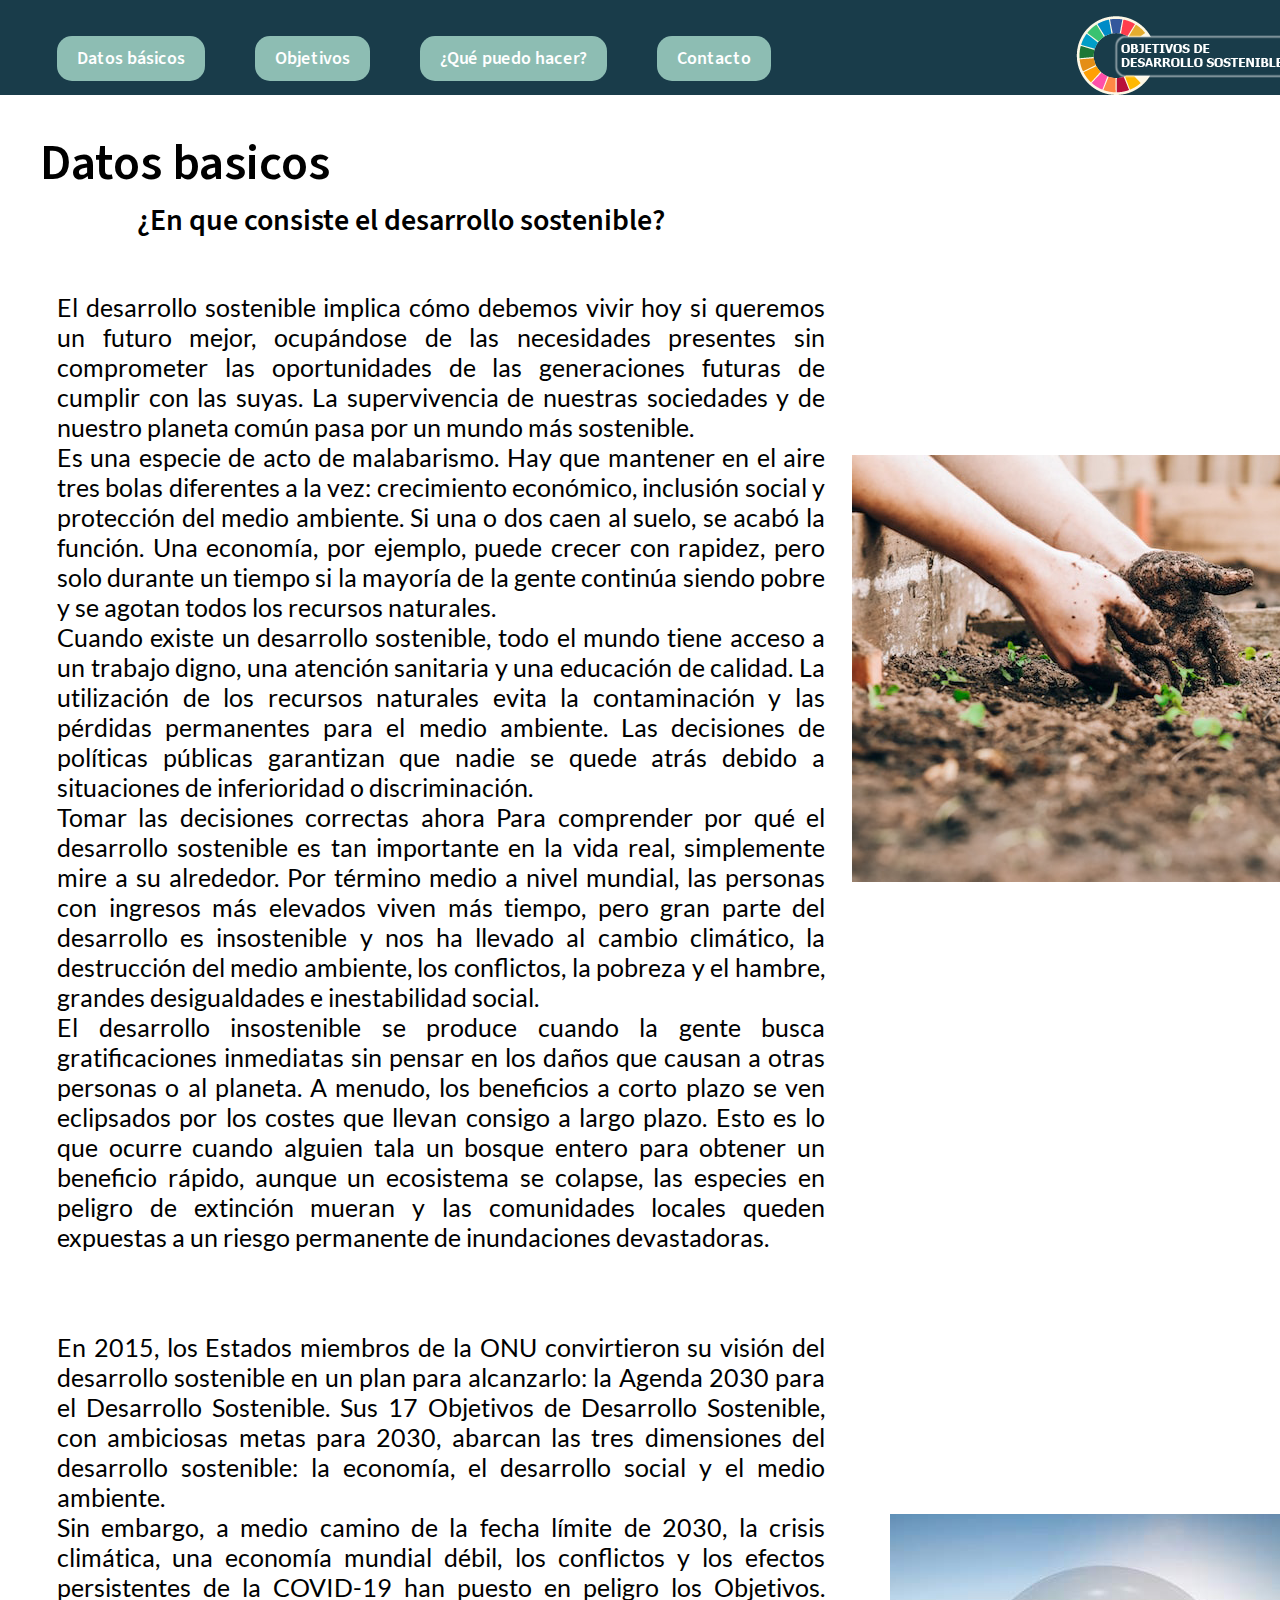
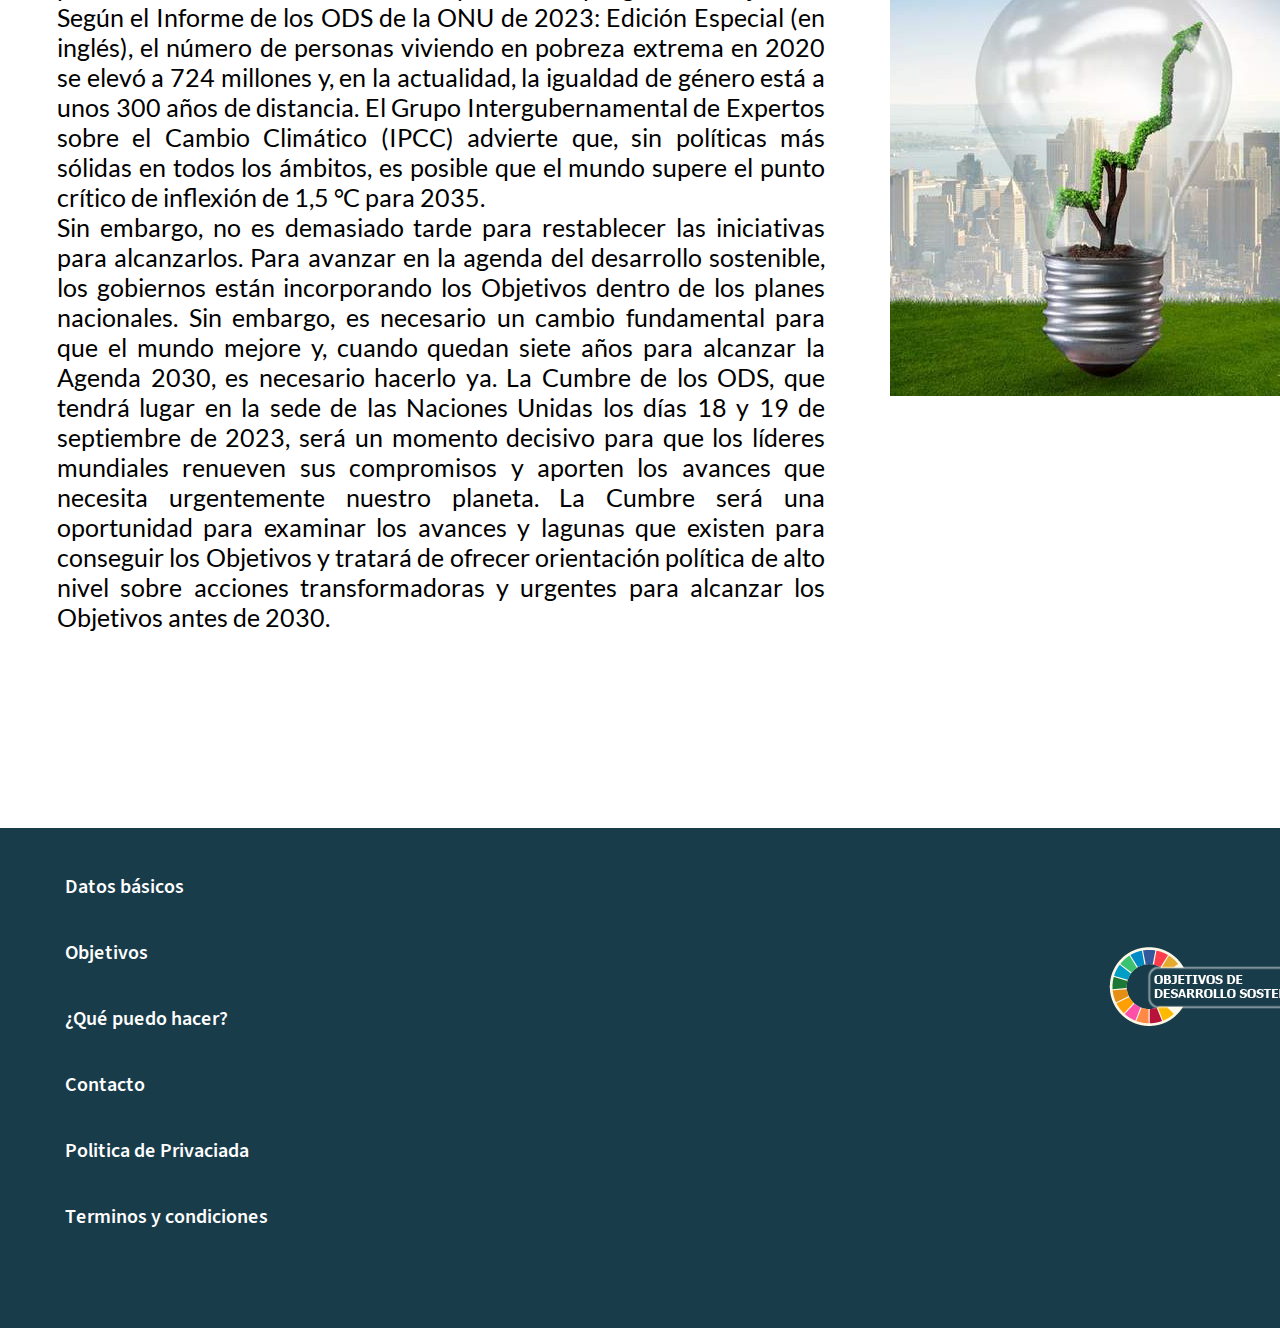
<file: datos-basicos.html>
<!DOCTYPE html>
<html lang="en">

<head>
    <meta charset="UTF-8">
    <meta name="viewport" content="width=device-width, initial-scale=1.0">
    <link rel="stylesheet" href="css-p2/db.css">
    <title>Datos básicos</title>
</head>

<body>
    <header>
        <div class="logo">
            <img src="img-ods/logoods.png" alt="Logo">
            
        </div>

        <nav class="barra">
            <ul>
                <li><a href="datos-basicos.html">Datos básicos</a></li>
                <li><a href="objetivos.html">Objetivos</a>
                    <ul>
                        <li><a href="obj6.html">Objetivo 6</a></li>
                        <li><a href="obj13.html">Objetivo 13</a></li>
                        <li><a href="obj14.html">Objetivo 14</a></li>
                    </ul>

                </li>
                <li><a href="qph.html">¿Qué puedo hacer?</a></li>
                <li><a href="contacto/contacto.html">Contacto</a></li>
            </ul>
        </nav>
    </header>

    <section>
        <h1>Datos basicos</h1>
        <div cont_img>
            <div class="img">
            <img src="img-ods/jardin.png" alt="Foco sostenible">
            <img class="alt" src="img-ods/foco.png" alt="Foco">
        </div></div>
        
        <div class="info">
            <h2>¿En que consiste el desarrollo sostenible?</h2>
            <p>El desarrollo sostenible implica cómo debemos vivir hoy si queremos un futuro mejor, ocupándose de las
                necesidades presentes sin comprometer las oportunidades de las generaciones futuras de cumplir con las
                suyas. La supervivencia de nuestras sociedades y de nuestro planeta común pasa por un mundo más
                sostenible. <br>

                Es una especie de acto de malabarismo. Hay que mantener en el aire tres bolas diferentes a la vez:
                crecimiento económico, inclusión social y protección del medio ambiente. Si una o dos caen al suelo, se
                acabó la función. Una economía, por ejemplo, puede crecer con rapidez, pero solo durante un tiempo si la
                mayoría de la gente continúa siendo pobre y se agotan todos los recursos naturales. <br>

                Cuando existe un desarrollo sostenible, todo el mundo tiene acceso a un trabajo digno, una atención
                sanitaria y una educación de calidad. La utilización de los recursos naturales evita la contaminación y
                las
                pérdidas permanentes para el medio ambiente. Las decisiones de políticas públicas garantizan que nadie
                se
                quede atrás debido a situaciones de inferioridad o discriminación. <br>

                Tomar las decisiones correctas ahora
                Para comprender por qué el desarrollo sostenible es tan importante en la vida real, simplemente mire a
                su
                alrededor. Por término medio a nivel mundial, las personas con ingresos más elevados viven más tiempo,
                pero
                gran parte del desarrollo es insostenible y nos ha llevado al cambio climático, la destrucción del medio
                ambiente, los conflictos, la pobreza y el hambre, grandes desigualdades e inestabilidad social. <br>

                El desarrollo insostenible se produce cuando la gente busca gratificaciones inmediatas sin pensar en los
                daños que causan a otras personas o al planeta. A menudo, los beneficios a corto plazo se ven eclipsados
                por
                los costes que llevan consigo a largo plazo. Esto es lo que ocurre cuando alguien tala un bosque entero
                para
                obtener un beneficio rápido, aunque un ecosistema se colapse, las especies en peligro de extinción
                mueran y
                las comunidades locales queden expuestas a un riesgo permanente de inundaciones devastadoras.
            </p>
            <br>
            <p>
                En 2015, los Estados miembros de la ONU convirtieron su visión del desarrollo sostenible en un plan para
                alcanzarlo: la Agenda 2030 para el Desarrollo Sostenible. Sus 17 Objetivos de Desarrollo Sostenible, con
                ambiciosas metas para 2030, abarcan las tres dimensiones del desarrollo sostenible: la economía, el
                desarrollo social y el medio ambiente. <br>

                Sin embargo, a medio camino de la fecha límite de 2030, la crisis climática, una economía mundial débil,
                los
                conflictos y los efectos persistentes de la COVID-19 han puesto en peligro los Objetivos.
                Según el Informe de los ODS de la ONU de 2023: Edición Especial (en inglés), el número de personas
                viviendo
                en pobreza extrema en 2020 se elevó a 724 millones y, en la actualidad, la igualdad de género está a
                unos
                300 años de distancia. El Grupo Intergubernamental de Expertos sobre el Cambio Climático (IPCC) advierte
                que, sin políticas más sólidas en todos los ámbitos, es posible que el mundo supere el punto crítico de
                inflexión de 1,5 °C para 2035. <br>
                Sin embargo, no es demasiado tarde para restablecer las iniciativas para alcanzarlos. Para avanzar en la
                agenda del desarrollo sostenible, los gobiernos están incorporando los Objetivos dentro de los planes
                nacionales. Sin embargo, es necesario un cambio fundamental para que el mundo mejore y, cuando quedan
                siete
                años para alcanzar la Agenda 2030, es necesario hacerlo ya.
                La Cumbre de los ODS, que tendrá lugar en la sede de las Naciones Unidas los días 18 y 19 de septiembre
                de
                2023, será un momento decisivo para que los líderes mundiales renueven sus compromisos y aporten los
                avances
                que necesita urgentemente nuestro planeta. La Cumbre será una oportunidad para examinar los avances y
                lagunas que existen para conseguir los Objetivos y tratará de ofrecer orientación política de alto nivel
                sobre acciones transformadoras y urgentes para alcanzar los Objetivos antes de 2030.
            </p>
        </div>
        

    </section>
    <footer class="abajo">
            <ul>
                <li><a href="datos-basicos.html">Datos básicos</a></li>
                <li><a href="objetivos.html">Objetivos</a></li>
                <li><a href="qph.html">¿Qué puedo hacer?</a></li>
                <li><a href="contacto.html">Contacto</a></li>
                <li><a href="#">Politica de Privaciada</a></li>
                <li><a href="#">Terminos y condiciones</a></li>
            </ul>
        <div class="img_footer"><img src="img-ods/logoods.png" alt="Logo"></div>
    </footer>
</body>

</html>
</file>
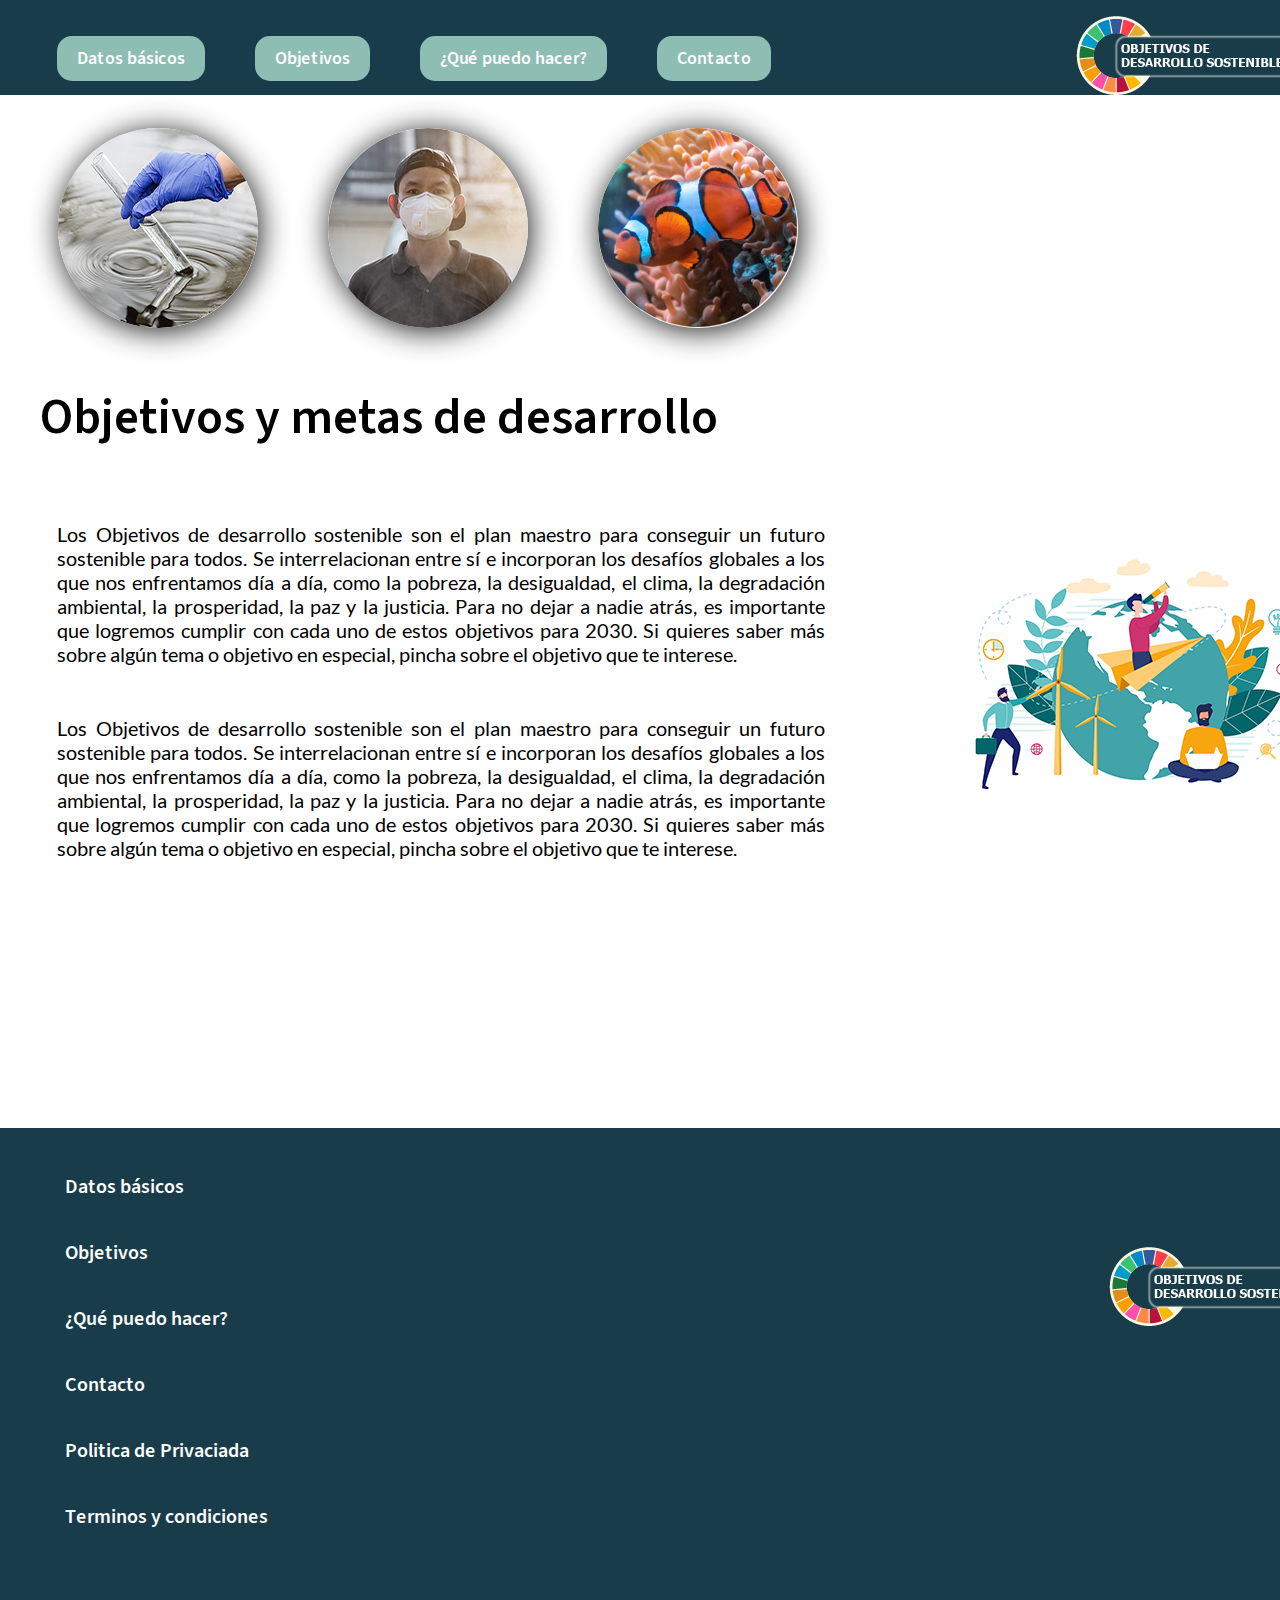
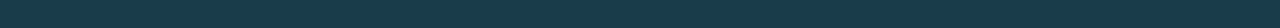
<file: objetivos.html>
<!DOCTYPE html>
<html lang="es">

<head>
    <meta charset="UTF-8">
    <meta name="viewport" content="width=device-width, initial-scale=1.0">
    <link rel="stylesheet" href="css-p2/objetivos.css">
    <title>objetivos</title>
</head>

<body>
    <header>
        <div class="logo">
            <img src="img-ods/logoods.png" alt="Logo">
        </div>

        <nav class="barra">
            <ul>
                <li><a href="datos-basicos.html">Datos básicos</a></li>
                <li><a href="objetivos.html">Objetivos</a>
                    <ul>
                        <li><a href="obj6.html">Objetivo 6</a></li>
                        <li><a href="obj13.html">Objetivo 13</a></li>
                        <li><a href="obj14.html">Objetivo 14</a></li>
                    </ul>

                </li>
                <li><a href="qph.html">¿Qué puedo hacer?</a></li>
                <li><a href="contacto.html">Contacto</a></li>
            </ul>
        </nav>
    </header>

    <section>
        
        <div  class="objetivos">
        <a href="obj6.html"><img class="menu" src="img-ods/agua_tubo2.png" alt="agua_tubo"></a>
        <a href="obj13.html"><img class="menu" src="img-ods/señor2.png" alt="señor"></a>
        <a href="obj14.html"><img class="menu" src="img-ods/pez1.png" alt="pez"></a>
    </div>
    <h1>Objetivos y metas de desarrollo</h1>
    <div class="info"><p>Los Objetivos de desarrollo sostenible son el plan maestro para
            conseguir un futuro sostenible para todos. Se interrelacionan entre sí e incorporan los desafíos globales a
            los
            que nos enfrentamos día a día, como la pobreza, la desigualdad, el clima, la degradación ambiental, la
            prosperidad, la paz y la justicia. Para no dejar a nadie atrás, es importante que logremos cumplir con cada
            uno
            de estos objetivos para 2030. Si quieres saber más sobre algún tema o objetivo en especial, pincha sobre el
            objetivo que te interese.</p>
        <p>Los Objetivos de desarrollo sostenible son el plan maestro para conseguir un futuro sostenible para todos. Se
            interrelacionan entre sí e incorporan los desafíos globales a los que nos enfrentamos día a día, como la
            pobreza, la desigualdad, el clima, la degradación ambiental, la prosperidad, la paz y la justicia. Para no
            dejar a nadie atrás, es importante que logremos cumplir con cada uno de estos objetivos para 2030. Si
            quieres saber más sobre algún tema o objetivo en especial, pincha sobre el objetivo que te interese.</p>
</div>
<div class="img"><img src="img-ods/4439.png" alt="trabajo en equipo"></div>
        


    </section>
    
    <footer class="abajo">
        <ul>
            <li><a href="datos-basicos.html">Datos básicos</a></li>
            <li><a href="objetivos.html">Objetivos</a></li>
            <li><a href="qph.html">¿Qué puedo hacer?</a></li>
            <li><a href="contacto.html">Contacto</a></li>
            <li><a href="#">Politica de Privaciada</a></li>
            <li><a href="#">Terminos y condiciones</a></li>
        </ul>
    <div class="img_footer"><img src="img-ods/logoods.png" alt="Logo"></div>
</footer>
</body>

</html>
</file>
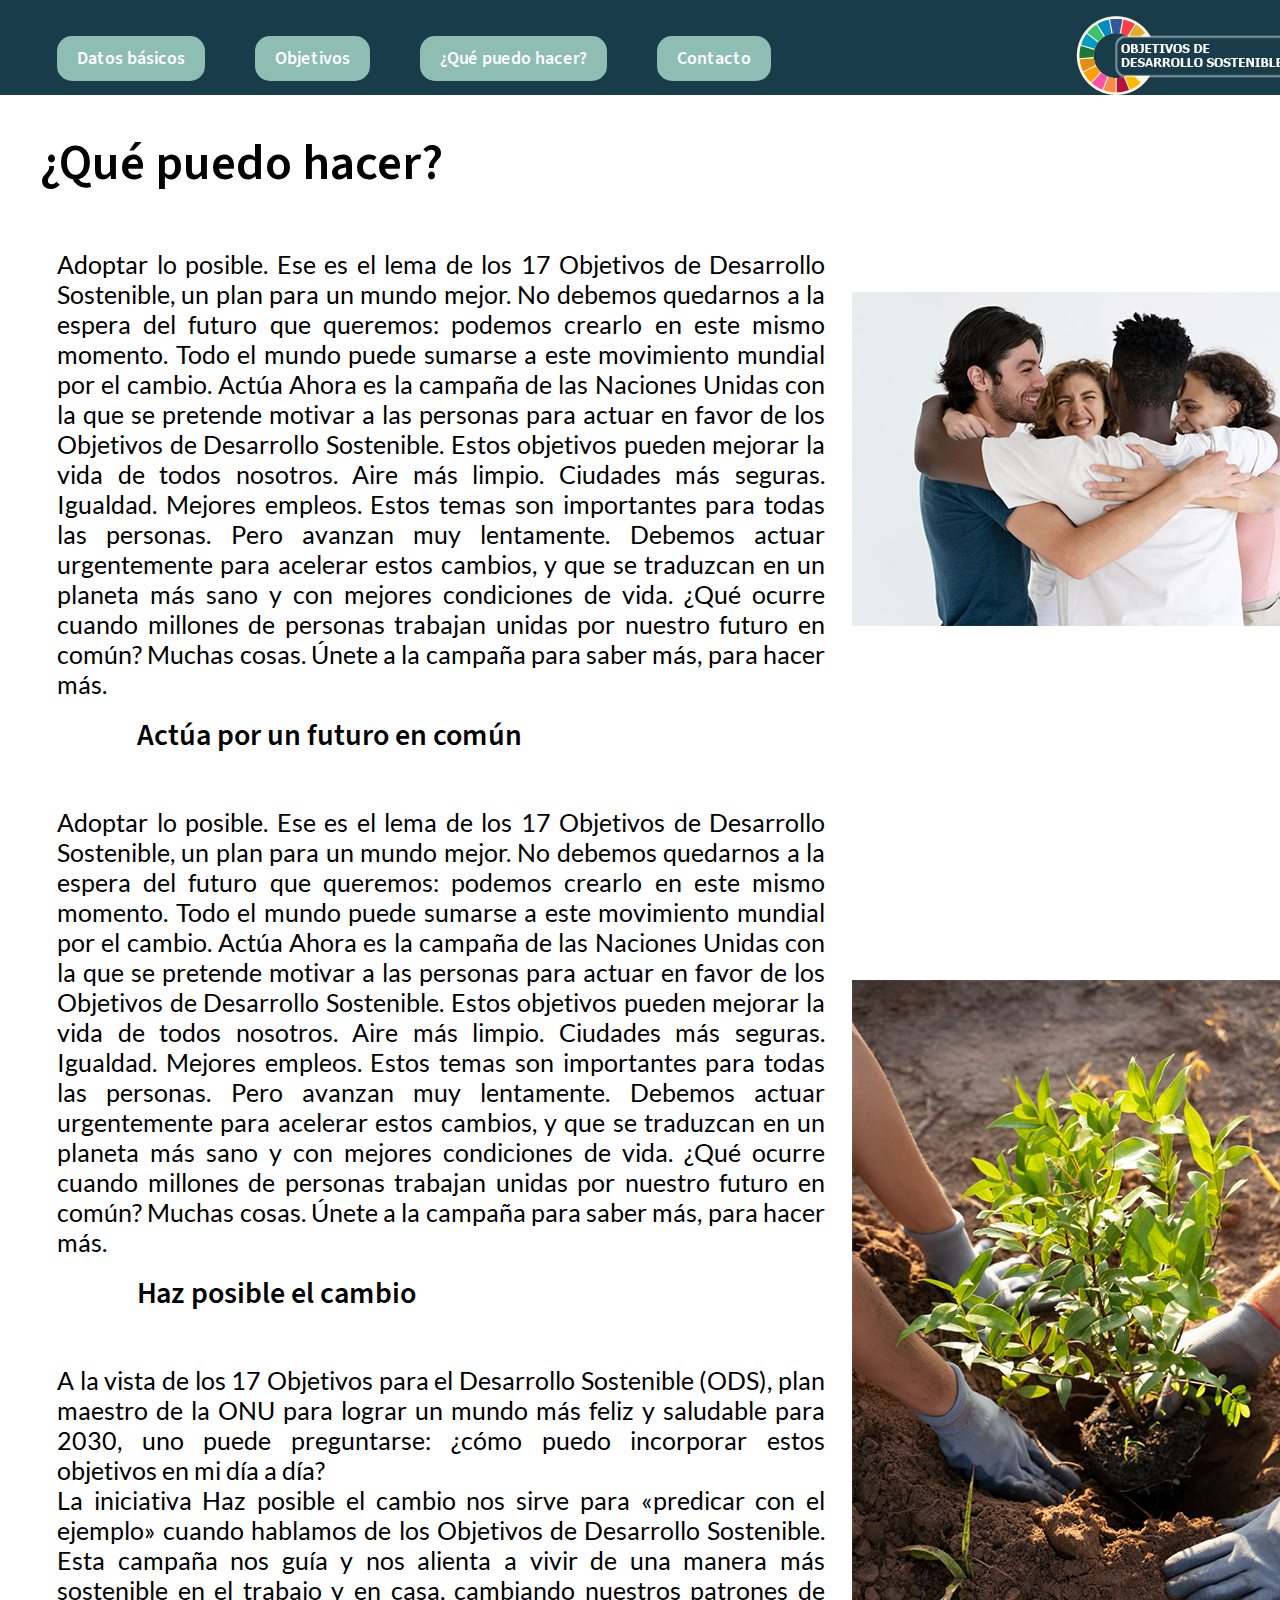
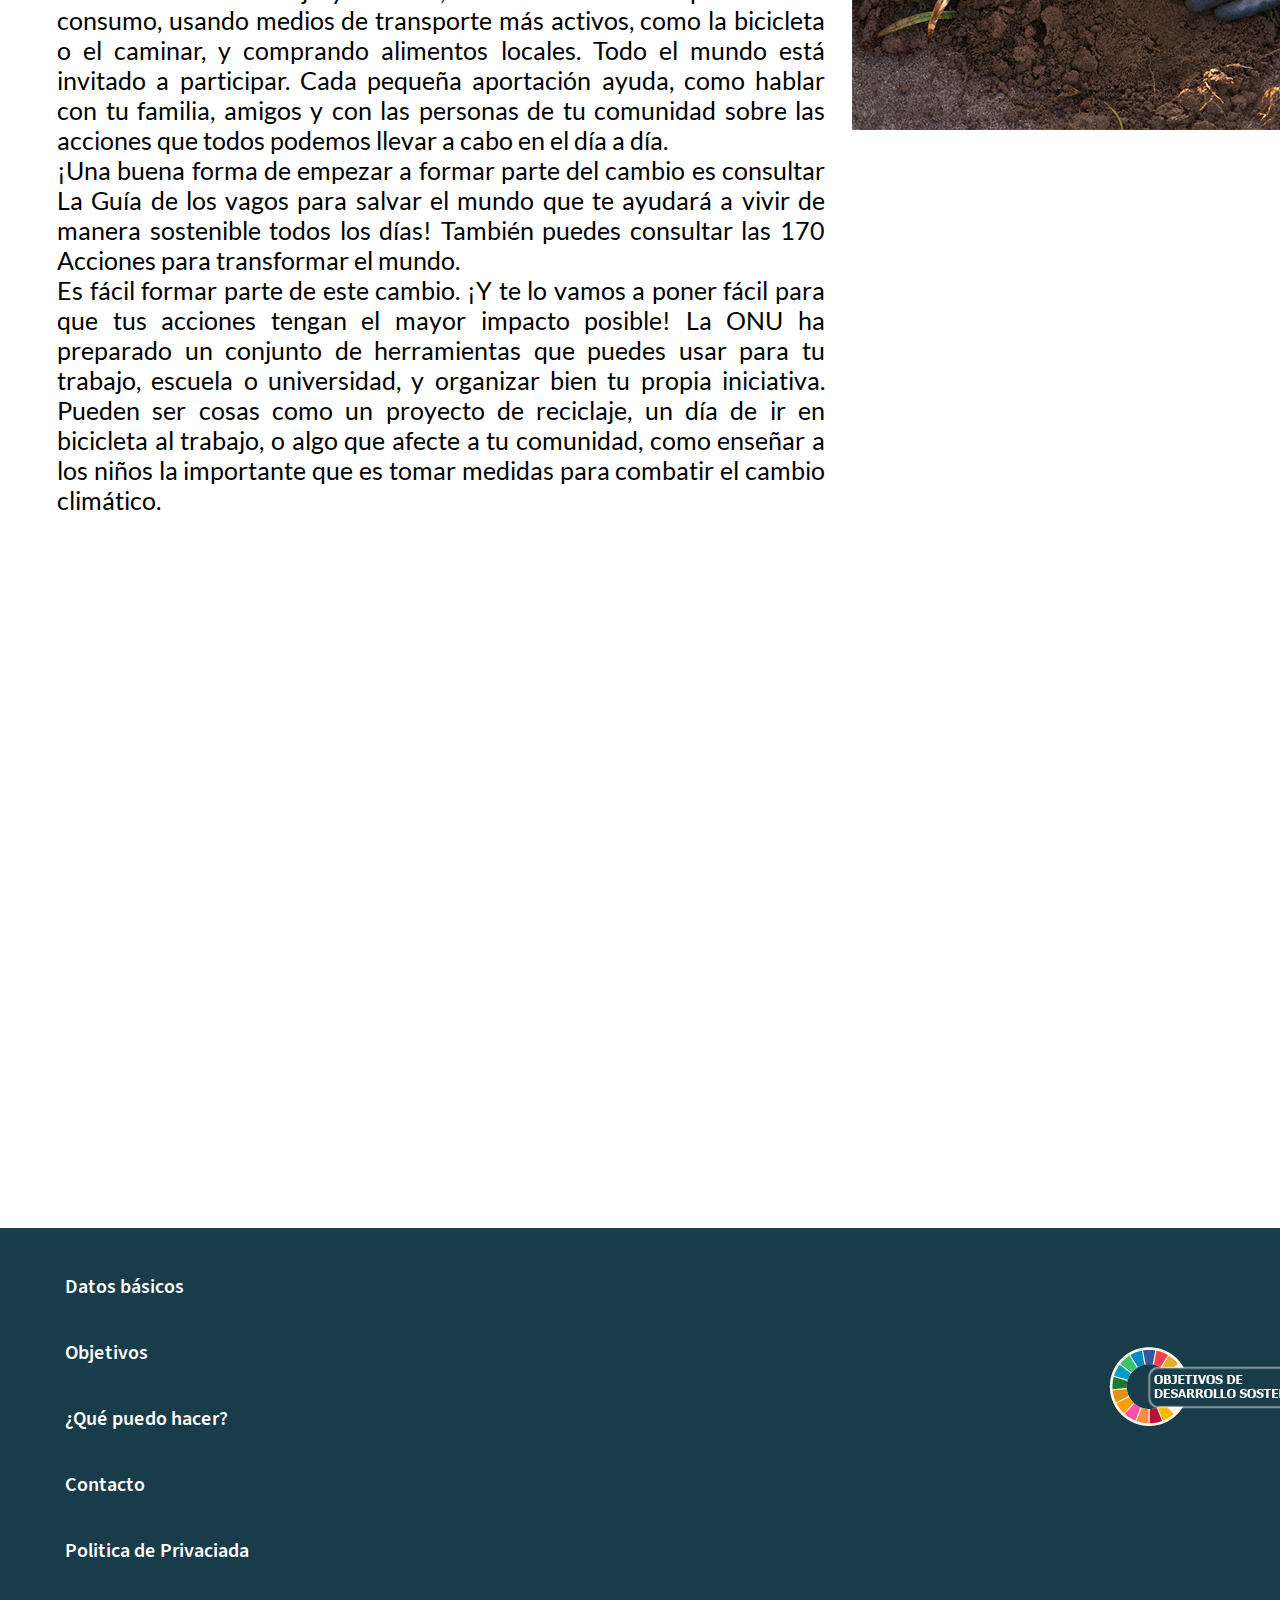
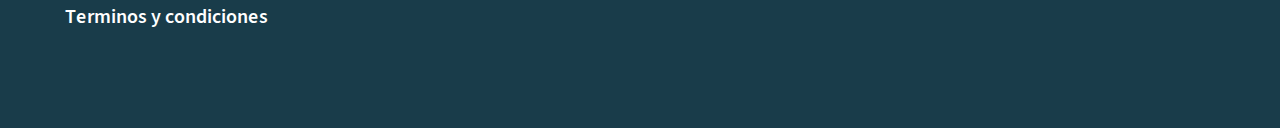
<file: qph.html>
<!DOCTYPE html>
<html lang="es">

<head>
    <meta charset="UTF-8">
    <meta name="viewport" content="width=device-width, initial-scale=1.0">
    <link rel="stylesheet" href="css-p2/qph.css">
    <title>¿Qué Puedo hacer?</title>
</head>

<body>
    <header>
        <div class="logo">
            <img src="img-ods/logoods.png" alt="Logo">
        </div>

        <nav class="barra">
            <ul>
                <li><a href="datos-basicos.html">Datos básicos</a></li>
                <li><a href="objetivos.html">Objetivos</a>
                    <ul>
                        <li><a href="obj6.html">Objetivo 6</a></li>
                        <li><a href="obj13.html">Objetivo 13</a></li>
                        <li><a href="obj14.html">Objetivo 14</a></li>
                    </ul>

                </li>
                <li><a href="qph.html">¿Qué puedo hacer?</a></li>
                <li><a href="contacto.html">Contacto</a></li>
            </ul>
        </nav>
    </header>

    <section>
        <h1>¿Qué puedo hacer?</h1>
        <div class="info">
        <p>Adoptar lo posible. Ese es el lema de los 17 Objetivos de Desarrollo Sostenible, un plan para un mundo mejor.
            No debemos quedarnos a la espera del futuro que queremos: podemos crearlo en este mismo momento. Todo el
            mundo puede sumarse a este movimiento mundial por el cambio.

            Actúa Ahora es la campaña de las Naciones Unidas con la que se pretende motivar a las personas para actuar
            en favor de los Objetivos de Desarrollo Sostenible.

            Estos objetivos pueden mejorar la vida de todos nosotros. Aire más limpio. Ciudades más seguras. Igualdad.
            Mejores empleos. Estos temas son importantes para todas las personas. Pero avanzan muy lentamente. Debemos
            actuar urgentemente para acelerar estos cambios, y que se traduzcan en un planeta más sano y con mejores
            condiciones de vida.

            ¿Qué ocurre cuando millones de personas trabajan unidas por nuestro futuro en común? Muchas cosas. Únete a
            la campaña para saber más, para hacer más.</p>
        <h2>Actúa por un futuro en común</h2>
        <p>
            Adoptar lo posible. Ese es el lema de los 17 Objetivos de Desarrollo Sostenible, un plan para un mundo
            mejor. No debemos quedarnos a la espera del futuro que queremos: podemos crearlo en este mismo momento. Todo
            el mundo puede sumarse a este movimiento mundial por el cambio.

            Actúa Ahora es la campaña de las Naciones Unidas con la que se pretende motivar a las personas para actuar
            en favor de los Objetivos de Desarrollo Sostenible.

            Estos objetivos pueden mejorar la vida de todos nosotros. Aire más limpio. Ciudades más seguras. Igualdad.
            Mejores empleos. Estos temas son importantes para todas las personas. Pero avanzan muy lentamente. Debemos
            actuar urgentemente para acelerar estos cambios, y que se traduzcan en un planeta más sano y con mejores
            condiciones de vida.

            ¿Qué ocurre cuando millones de personas trabajan unidas por nuestro futuro en común? Muchas cosas. Únete a
            la campaña para saber más, para hacer más.</p>
        <h2>Haz posible el cambio</h2>
        <p>A la vista de los 17 Objetivos para el Desarrollo Sostenible (ODS), plan maestro de la ONU para lograr un
            mundo más feliz y saludable para 2030, uno puede preguntarse: ¿cómo puedo incorporar estos objetivos en mi
            día a día? <br>

            La iniciativa Haz posible el cambio nos sirve para «predicar con el ejemplo» cuando hablamos de los
            Objetivos de Desarrollo Sostenible. Esta campaña nos guía y nos alienta a vivir de una manera más sostenible
            en el trabajo y en casa, cambiando nuestros patrones de consumo, usando medios de transporte más activos,
            como la bicicleta o el caminar, y comprando alimentos locales. Todo el mundo está invitado a participar.
            Cada pequeña aportación ayuda, como hablar con tu familia, amigos y con las personas de tu comunidad sobre
            las acciones que todos podemos llevar a cabo en el día a día. <br>

            ¡Una buena forma de empezar a formar parte del cambio es consultar La Guía de los vagos para salvar el mundo
            que te ayudará a vivir de manera sostenible todos los días! También puedes consultar las 170 Acciones para
            transformar el mundo. <br>

            Es fácil formar parte de este cambio. ¡Y te lo vamos a poner fácil para que tus acciones tengan el mayor
            impacto posible! La ONU ha preparado un conjunto de herramientas que puedes usar para tu trabajo, escuela o
            universidad, y organizar bien tu propia iniciativa. Pueden ser cosas como un proyecto de reciclaje, un día
            de ir en bicicleta al trabajo, o algo que afecte a tu comunidad, como enseñar a los niños la importante que
            es tomar medidas para combatir el cambio climático. <br></p>
        </div>
        <div class="img">
            <img src="img-ods/abrazo.png" alt="Abrazo">
            <img class="alt" src="img-ods/plantado_arboles.png" alt="Plantación de arboles">
        </div>
    </section>
    <footer class="abajo">
        <ul>
            <li><a href="datos-basicos.html">Datos básicos</a></li>
            <li><a href="objetivos.html">Objetivos</a></li>
            <li><a href="qph.html">¿Qué puedo hacer?</a></li>
            <li><a href="contacto.html">Contacto</a></li>
            <li><a href="#">Politica de Privaciada</a></li>
            <li><a href="#">Terminos y condiciones</a></li>
        </ul>
        <div class="img_footer"><img src="img-ods/logoods.png" alt="Logo"></div>
    </footer>
</body>

</html>
</file>
<file: css-p2/db.css>
*{
    margin: auto;
    padding: 0;
    text-decoration: none;
    box-sizing: border-box;
}
@font-face {
    font-family: titulos;
    src: url(../fuentes/static/SourceSans3-SemiBold.ttf);
}
@font-face {
    font-family: texto;
    src: url(../fuentes/lato/Lato-Regular.ttf);
}
/*inicio header*/
header{
    width: 1366px;
    z-index: 100;
    position: fixed;
    top: 0;
    left: 0;
    right: 0;
    background-color: #fff;
}
header .logo{
    position: absolute;
    right: 40px;
}
nav{
    width: 1366px;
    height: 95px;
    z-index: 10;
    text-align: center;
    padding: 7px;
    background-color: #193c4a;
    font-family: titulos, serif;
}
header .barra ul{
    list-style: none;
}
header .barra ul li{ 
    margin-top: 24px;
    position: relative;
    float: left;
}
header .barra ul li a{
    margin-top: 5px;
    background-color: #8dbdb3;
    border-radius: 15px;
    margin-left: 50px;
    font-size: 18px;
    padding: 10px 20px;
    color: #fff;
    display: block;
}
header .barra ul li :hover{ 
    padding: -12px;
}

header .barra ul li ul{
    position: absolute;
    left: 0;
    width: 180px;
    display: none;
    border-radius: 15px;
}
header .barra ul li ul li{    
    width: 200px;
    margin-top: 3px;
    border-radius: 10px;
}
header .barra ul li:focus-within > ul ,
header .barra ul li:hover > ul {
    display: initial;
}
/*fin header*/


/*inicio section*/
section{
    width: 1366px;
    height: 2300px;
    margin-top: 128px;
    position: static;
}
h1{
    font-family: titulos, serif;
    font-size: 50px;
    margin-left: 40px;
}
h2{
    margin-left:80px ;
    font-family: titulos, serif;
    font-size: 30px;
}
.info{
    
    margin-left: 57px;
    width: 768px;
    font-size: 25px;
    text-align: justify;
    font-family: texto, serif;
    position: relative;
    top: -650px;
}

.alt{
    margin-top: 617px;
}
.img{    
    width: 430px;
    height: 650px;
    text-align: right;
    position: relative;
    display: block;
    top: 256px;
    right: -384px;
}
p{
    margin-top: 50px;
}
/*fin section*/
/*Inicio footer*/
footer{
    width: 1366px;
    height: 500px;
    z-index: 10;
    padding: 7px;
    background-color: #193c4a;
    font-family: titulos, serif;
}
ul li{
    margin-top: 38px;
    font-size: 20px;
    text-align: left;
    list-style-type: none;
}
a{
    text-decoration: none;
    color: #fff;
    margin-left: 50px;
    border-radius: 5px;
    padding: 8px;
}



.img_footer{
    text-align: right;
    margin-top: -300px;
}
footer .abajo ul li  :hover{
    width: 10px;
    text-align: left;
    list-style-type: none;
    background-color: #1a1a1a;
    box-shadow: 6px 6px 6px #98b7f1;}
/*Fin footer
*/
</file>
<file: css-p2/objetivos.css>
*{
    margin: auto;
    padding: 0;
    text-decoration: none;
    box-sizing: border-box;
}
@font-face {
    font-family: titulos;
    src: url(../fuentes/static/SourceSans3-SemiBold.ttf);
}
@font-face {
    font-family: texto;
    src: url(../fuentes/lato/Lato-Regular.ttf);
}
/*inicio header*/
header{
    width: 1366px;
    z-index: 100;
    position: fixed;
    top: 0;
    left: 0;
    right: 0;
    background-color: #fff;
}
header .logo{
    position: absolute;
    right: 40px;
}
nav{
    width: 1366px;
    height: 95px;
    z-index: 10;
    text-align: center;
    padding: 7px;
    background-color: #193c4a;
    font-family: titulos, serif;
}
header .barra ul{
    list-style: none;
}
header .barra ul li{ 
    margin-top: 24px;
    position: relative;
    float: left;
}
header .barra ul li a{
    margin-top: 5px;
    background-color: #8dbdb3;
    border-radius: 15px;
    margin-left: 50px;
    font-size: 18px;
    padding: 10px 20px;
    color: #fff;
    display: block;
}
header .barra ul li :hover{ 
    padding: -12px;
}

header .barra ul li ul{
    position: absolute;
    left: 0;
    width: 180px;
    display: none;
    border-radius: 15px;
}
header .barra ul li ul li{    
    width: 200px;
    margin-top: 3px;
    border-radius: 10px;
}
header .barra ul li:focus-within > ul ,
header .barra ul li:hover > ul {
    display: initial;
}
/*fin header*/


/*inicio section*/
section{
    width: 1366px;
    height: 1000px;
    margin-top: 128px;
    position: static;
}
h1{
    margin-top: 50px;
    font-family: titulos, serif;
    font-size: 50px;
    margin-left: 40px;
}
h2{
    margin-left:80px ;
    font-family: titulos, serif;
    font-size: 30px;
}
.info{
    
    margin-left: 57px;
    width: 768px;
    font-size: 20px;
    text-align: justify;
    font-family: texto, serif;
    position: relative;
    top: 19px;
}
.menu{
    box-shadow: 2px 3px 30px #1a1a1a;
    border-radius: 100%;
}
.img{    
    width: 430px;
    height: 650px;
    text-align: right;
    position: relative;
    display: block;
    top: -304px;
    right: -431px;
}
p{
    margin-top: 50px;
}
/*fin section*/
/*Inicio footer*/
footer{
    width: 1366px;
    height: 500px;
    z-index: 10;
    padding: 7px;
    background-color: #193c4a;
    font-family: titulos, serif;
}
ul li{
    margin-top: 38px;
    font-size: 20px;
    text-align: left;
    list-style-type: none;
}
a{
    text-decoration: none;
    color: #fff;
    margin-left: 50px;
    padding: 8px;
}



.img_footer{
    text-align: right;
    margin-top: -300px;
}
footer .abajo ul li  :hover{
    width: 10px;
    text-align: left;
    list-style-type: none;
    background-color: #1a1a1a;
    box-shadow: 6px 6px 6px #98b7f1;}
/*Fin footer
*/
</file>
<file: css-p2/qph.css>
*{
    margin: auto;
    padding: 0;
    text-decoration: none;
    box-sizing: border-box;
}
@font-face {
    font-family: titulos;
    src: url(../fuentes/static/SourceSans3-SemiBold.ttf);
}
@font-face {
    font-family: texto;
    src: url(../fuentes/lato/Lato-Regular.ttf);
}
/*inicio header*/
header{
    width: 1366px;
    z-index: 100;
    position: fixed;
    top: 0;
    left: 0;
    right: 0;
    background-color: #fff;
}
header .logo{
    position: absolute;
    right: 40px;
}
nav{
    width: 1366px;
    height: 95px;
    z-index: 10;
    text-align: center;
    padding: 7px;
    background-color: #193c4a;
    font-family: titulos, serif;
}
header .barra ul{
    list-style: none;
}
header .barra ul li{ 
    margin-top: 24px;
    position: relative;
    float: left;
}
header .barra ul li a{
    margin-top: 5px;
    background-color: #8dbdb3;
    border-radius: 15px;
    margin-left: 50px;
    font-size: 18px;
    padding: 10px 20px;
    color: #fff;
    display: block;
}
header .barra ul li :hover{ 
    padding: -12px;
}

header .barra ul li ul{
    position: absolute;
    left: 0;
    width: 180px;
    display: none;
    border-radius: 15px;
}
header .barra ul li ul li{    
    width: 200px;
    margin-top: 3px;
    border-radius: 10px;
}
header .barra ul li:focus-within > ul ,
header .barra ul li:hover > ul {
    display: initial;
}
/*fin header*/


/*inicio section*/
section{
    width: 1366px;
    height: 2700px;
    margin-top: 128px;
    position: static;
}
h1{
    font-family: titulos, serif;
    font-size: 50px;
    margin-left: 40px;
}
h2{
    margin-left:80px ;
    margin-top: 15px;
    font-family: titulos, serif;
    font-size: 30px;
}
/*
.info{
    
    margin-left: 57px;
    width: 768px;
    font-size: 25px;
    text-align: justify;
    font-family: texto, serif;
    position: relative;
    top: -650px;
}*/
.objetivos a{
    background-color: #f08e83;
}
.img{    
    width: 430px;
    height: 650px;
    text-align: right;
    position: relative;
    display: block;
    top: -1823px;
    right: -384px;
}
.alt{
    margin-top: 350px;
}
.info{
    margin-left: 57px;
    width: 768px;
    font-size: 25px;
    text-align: justify;
    font-family: texto, serif;
    position: relative;
}
p{
    margin-top: 50px;
}
/*fin section*/
/*Inicio footer*/
footer{
    width: 1366px;
    height: 500px;
    z-index: 10;
    padding: 7px;
    background-color: #193c4a;
    font-family: titulos, serif;
}
ul li{
    margin-top: 38px;
    font-size: 20px;
    text-align: left;
    list-style-type: none;
}
a{
    text-decoration: none;
    color: #fff;
    margin-left: 50px;
    border-radius: 5px;
    padding: 8px;
}



.img_footer{
    text-align: right;
    margin-top: -300px;
}
footer .abajo ul li  :hover{
    width: 10px;
    text-align: left;
    list-style-type: none;
    background-color: #1a1a1a;
    box-shadow: 6px 6px 6px #98b7f1;}
/*Fin footer
*/
</file>
